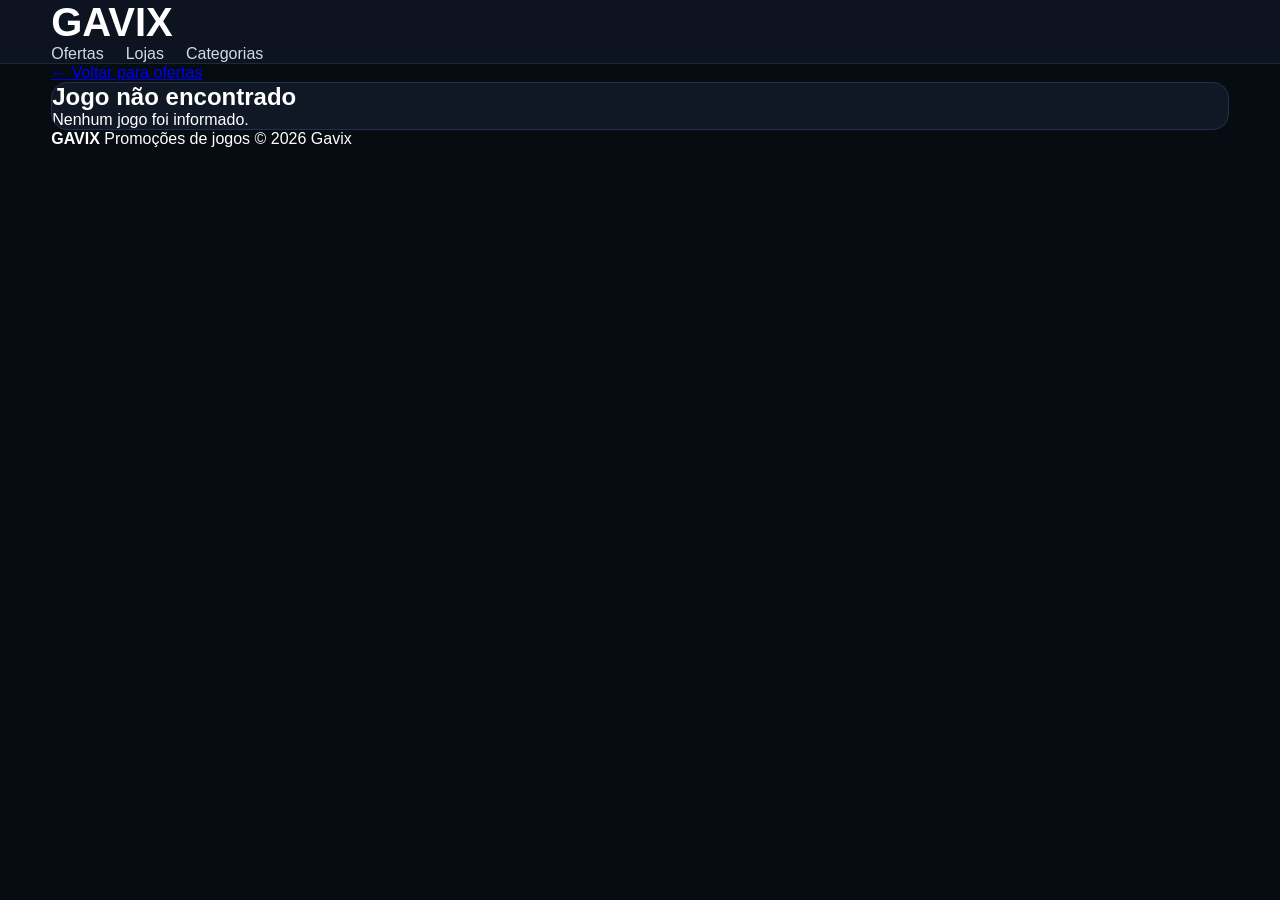
<file: jogo.html>
<!DOCTYPE html>
<html lang="pt-BR">

<head>

    <meta charset="UTF-8">

    <meta
        name="viewport"
        content="width=device-width, initial-scale=1.0"
    >

    <title>Gavix - Oferta</title>

    <link
        rel="stylesheet"
        href="style.css"
    >

</head>

<body>


    <header class="header">

        <div class="container header-content">

            <a
                href="index.html"
                class="logo"
            >
                GAVIX
            </a>


            <nav class="menu">

                <a href="index.html#ofertas">
                    Ofertas
                </a>

                <a href="index.html#lojas">
                    Lojas
                </a>

                <a href="index.html#categorias">
                    Categorias
                </a>

            </nav>

        </div>

    </header>



    <main class="container pagina-jogo">


        <a
            href="index.html"
            class="voltar"
        >
            ← Voltar para ofertas
        </a>


        <section
            id="detalhes-jogo"
            class="detalhes-jogo"
        >

            <div class="carregando">

                🔄 Carregando oferta...

            </div>

        </section>


        <section
            id="outras-ofertas"
            class="outras-ofertas"
        >

        </section>


    </main>



    <footer>

        <div class="container footer-content">

            <strong>
                GAVIX
            </strong>

            <span>
                Promoções de jogos
            </span>

            <span>
                © 2026 Gavix
            </span>

        </div>

    </footer>



    <script>

        async function carregarJogo() {

            const parametros =
                new URLSearchParams(
                    window.location.search
                );


            const nomeJogo =
                parametros.get("nome");


            const container =
                document.getElementById(
                    "detalhes-jogo"
                );


            const outras =
                document.getElementById(
                    "outras-ofertas"
                );


            if (!nomeJogo) {

                container.innerHTML = `
                    <div class="card">

                        <div class="card-content">

                            <h2>
                                Jogo não encontrado
                            </h2>

                            <p>
                                Nenhum jogo foi informado.
                            </p>

                        </div>

                    </div>
                `;

                return;

            }


            try {

                const resposta =
                    await fetch(
                        "data/ofertas.json?nocache=" +
                        Date.now()
                    );


                if (!resposta.ok) {

                    throw new Error(
                        "Erro ao carregar ofertas."
                    );

                }


                const ofertas =
                    await resposta.json();


                /*
                 * Procura todas as ofertas
                 * que possuem o mesmo nome.
                 */

                const ofertasDoJogo =
                    ofertas.filter(
                        function(item) {

                            return (
                                String(
                                    item.nome || ""
                                ).toLowerCase() ===
                                String(
                                    nomeJogo
                                ).toLowerCase()
                            );

                        }
                    );


                if (
                    ofertasDoJogo.length === 0
                ) {

                    container.innerHTML = `
                        <div class="card">

                            <div class="card-content">

                                <h2>
                                    Oferta não encontrada
                                </h2>

                                <p>
                                    Essa oferta pode ter expirado.
                                </p>

                            </div>

                        </div>
                    `;

                    return;

                }


                /*
                 * Melhor oferta
                 */

                const melhorOferta =
                    [...ofertasDoJogo].sort(
                        function(a, b) {

                            return (
                                Number(
                                    a.preco || 0
                                ) -
                                Number(
                                    b.preco || 0
                                )
                            );

                        }
                    )[0];


                const precoAntigo =
                    Number(
                        melhorOferta.preco_antigo
                    ) || 0;


                const precoAtual =
                    Number(
                        melhorOferta.preco
                    ) || 0;


                const economia =
                    Math.max(
                        0,
                        precoAntigo -
                        precoAtual
                    );


                const desconto =
                    Number(
                        melhorOferta.desconto
                    ) || 0;


                const simbolo =
                    melhorOferta.moeda === "USD"
                        ? "US$"
                        : "R$";


                const linkMelhorOferta =
                    melhorOferta.linkAfiliado ||
                    melhorOferta.link ||
                    "#";


                /*
                 * Página principal do jogo
                 */

                container.innerHTML = `

                    <div class="jogo-imagem">

                        <img
                            src="${melhorOferta.imagem || ""}"
                            alt="${melhorOferta.nome}"
                        >

                    </div>


                    <div class="jogo-info">

                        <span class="section-tag">
                            🔥 MELHOR OFERTA
                        </span>


                        <h1>
                            ${melhorOferta.nome}
                        </h1>


                        <div class="desconto">

                            🔥 ${desconto}% OFF

                        </div>


                        <div class="jogo-preco-antigo">

                            ${simbolo}
                            ${precoAntigo.toFixed(2)}

                        </div>


                        <div class="jogo-preco">

                            ${simbolo}
                            ${precoAtual.toFixed(2)}

                        </div>


                        <div class="jogo-economia">

                            💰 Você economiza
                            ${simbolo}
                            ${economia.toFixed(2)}

                        </div>


                        <div class="jogo-detalhes">

                            <div>

                                🏪

                                <strong>
                                    Loja
                                </strong>

                                <span>
                                    ${melhorOferta.loja || "Não informado"}
                                </span>

                            </div>


                            <div>

                                🎮

                                <strong>
                                    Plataforma
                                </strong>

                                <span>
                                    ${melhorOferta.plataforma || "PC"}
                                </span>

                            </div>

                        </div>


                        <a
                            href="${linkMelhorOferta}"
                            target="_blank"
                            rel="noopener noreferrer"
                            class="botao jogo-botao"
                        >

                            VER MELHOR OFERTA →

                        </a>

                    </div>

                `;


                /*
                 * Outras lojas
                 */

                if (
                    ofertasDoJogo.length > 1
                ) {

                    outras.innerHTML = `

                        <div class="section-header">

                            <div>

                                <span class="section-tag">
                                    COMPARAR PREÇOS
                                </span>

                                <h2>
                                    Outras lojas
                                </h2>

                            </div>

                        </div>


                        <div class="comparacao-lojas">

                            ${ofertasDoJogo
                                .sort(
                                    function(a, b) {

                                        return (
                                            Number(
                                                a.preco || 0
                                            ) -
                                            Number(
                                                b.preco || 0
                                            )
                                        );

                                    }
                                )
                                .map(
                                    function(oferta) {

                                        const preco =
                                            Number(
                                                oferta.preco
                                            ) || 0;

                                        const link =
                                            oferta.linkAfiliado ||
                                            oferta.link ||
                                            "#";

                                        return `

                                            <div class="oferta-loja">

                                                <div>

                                                    <strong>
                                                        🏪
                                                        ${oferta.loja || "Loja"}
                                                    </strong>

                                                    <span>
                                                        🎮
                                                        ${oferta.plataforma || "PC"}
                                                    </span>

                                                </div>


                                                <div>

                                                    <strong class="preco-comparacao">

                                                        ${oferta.moeda === "USD"
                                                            ? "US$"
                                                            : "R$"}
                                                        ${preco.toFixed(2)}

                                                    </strong>


                                                    <a
                                                        href="${link}"
                                                        target="_blank"
                                                        rel="noopener noreferrer"
                                                        class="botao"
                                                    >
                                                        VER OFERTA →
                                                    </a>

                                                </div>

                                            </div>

                                        `;

                                    }
                                )
                                .join("")}

                        </div>

                    `;

                }


                document.title =
                    "Gavix - " +
                    melhorOferta.nome;


            } catch (erro) {

                console.error(
                    erro
                );


                container.innerHTML = `

                    <div class="card">

                        <div class="card-content">

                            <h2>
                                Erro ao carregar oferta
                            </h2>

                            <p>
                                Tente atualizar a página.
                            </p>

                        </div>

                    </div>

                `;

            }

        }


        carregarJogo();

    </script>

</body>

</html>
</file>
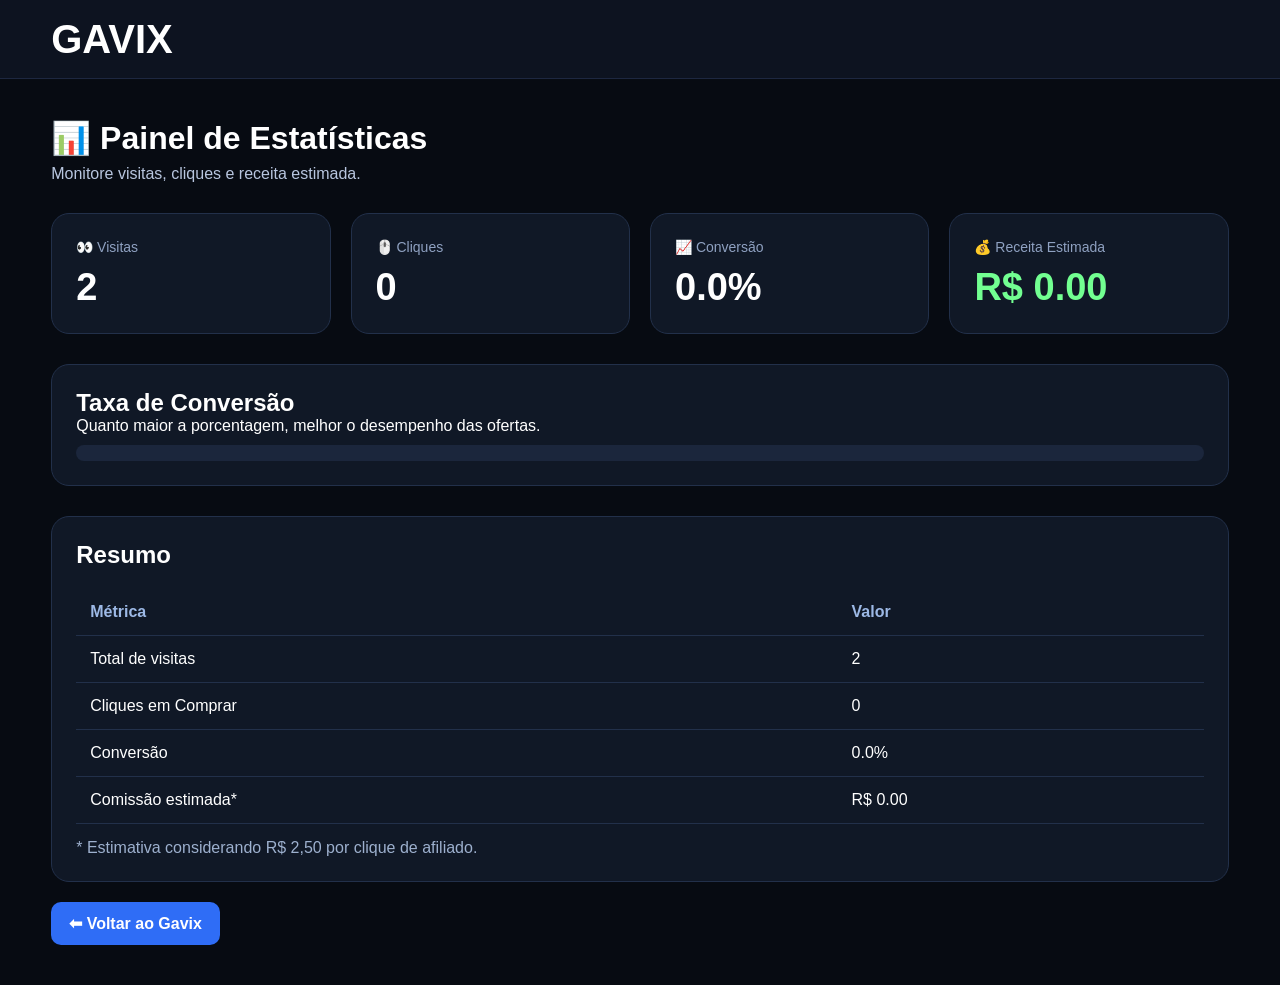
<file: stats.html>
<!DOCTYPE html>
<html lang="pt-BR">
<head>

<meta charset="UTF-8">
<meta name="viewport" content="width=device-width, initial-scale=1.0">

<title>GAVIX | Estatísticas</title>

<link rel="stylesheet" href="style.css">

<style>

body{
    background:#070b12;
}

.dashboard{
    padding:40px 0;
}

.stats-grid{
    display:grid;
    grid-template-columns:repeat(auto-fit,minmax(220px,1fr));
    gap:20px;
}

.stat-card{
    background:#101826;
    border:1px solid #22304a;
    border-radius:18px;
    padding:24px;
}

.stat-card span{
    color:#8fa1c1;
    font-size:14px;
}

.stat-card h2{
    font-size:38px;
    margin-top:10px;
    color:#fff;
}

.revenue{
    color:#72ff91 !important;
}

.panel{
    margin-top:30px;
    background:#101826;
    border:1px solid #22304a;
    border-radius:18px;
    padding:24px;
}

.progress{
    width:100%;
    height:16px;
    background:#1b263c;
    border-radius:999px;
    overflow:hidden;
    margin-top:10px;
}

.progress-bar{
    height:100%;
    width:0%;
    background:linear-gradient(90deg,#2f6df6,#72ff91);
    transition:.4s;
}

table{
    width:100%;
    border-collapse:collapse;
    margin-top:20px;
}

th,td{
    padding:14px;
    border-bottom:1px solid #22304a;
    text-align:left;
}

th{
    color:#9db9e6;
}

.back{
    display:inline-block;
    margin-top:20px;
    color:#fff;
    text-decoration:none;
    background:#2f6df6;
    padding:12px 18px;
    border-radius:10px;
    font-weight:700;
}

</style>

</head>

<body>

<header class="header">

<div class="container nav">

<a href="index.html" class="logo">GAVIX</a>

</div>

</header>

<main class="container dashboard">

<h1>📊 Painel de Estatísticas</h1>

<p style="color:#b8c6df;margin:8px 0 30px;">
Monitore visitas, cliques e receita estimada.
</p>

<div class="stats-grid">

<div class="stat-card">
<span>👀 Visitas</span>
<h2 id="visitas">0</h2>
</div>

<div class="stat-card">
<span>🖱️ Cliques</span>
<h2 id="cliques">0</h2>
</div>

<div class="stat-card">
<span>📈 Conversão</span>
<h2 id="conversao">0%</h2>
</div>

<div class="stat-card">
<span>💰 Receita Estimada</span>
<h2 id="receita" class="revenue">R$ 0,00</h2>
</div>

</div>

<div class="panel">

<h2>Taxa de Conversão</h2>

<p>
Quanto maior a porcentagem, melhor o desempenho das ofertas.
</p>

<div class="progress">

<div id="barra" class="progress-bar"></div>

</div>

</div>

<div class="panel">

<h2>Resumo</h2>

<table>

<tr>
<th>Métrica</th>
<th>Valor</th>
</tr>

<tr>
<td>Total de visitas</td>
<td id="t1">0</td>
</tr>

<tr>
<td>Cliques em Comprar</td>
<td id="t2">0</td>
</tr>

<tr>
<td>Conversão</td>
<td id="t3">0%</td>
</tr>

<tr>
<td>Comissão estimada*</td>
<td id="t4">R$ 0,00</td>
</tr>

</table>

<p style="margin-top:15px;color:#9db0ce;">
* Estimativa considerando R$ 2,50 por clique de afiliado.
</p>

</div>

<a href="index.html" class="back">
⬅ Voltar ao Gavix
</a>

</main>

<script src="analytics.js"></script>

<script>

const stats = carregarStats();

const visitas = stats.visitas;
const cliques = stats.cliques;

const conversao = visitas===0
?0
:((cliques/visitas)*100);

const receita = (cliques*2.5);

document.getElementById("visitas").textContent = visitas;
document.getElementById("cliques").textContent = cliques;
document.getElementById("conversao").textContent = conversao.toFixed(1)+"%";
document.getElementById("receita").textContent = "R$ "+receita.toFixed(2);

document.getElementById("t1").textContent = visitas;
document.getElementById("t2").textContent = cliques;
document.getElementById("t3").textContent = conversao.toFixed(1)+"%";
document.getElementById("t4").textContent = "R$ "+receita.toFixed(2);

document.getElementById("barra").style.width =
Math.min(conversao,100)+"%";

</script>

</body>
</html>
</file>
<file: style.css>
/* ==========================================
   GAVIX - STYLE DEFINITIVO
========================================== */

*{
    margin:0;
    padding:0;
    box-sizing:border-box;
    font-family:Segoe UI,Arial,sans-serif;
}

body{
    background:#070b12;
    color:#fff;
}

.container{
    width:92%;
    max-width:1350px;
    margin:auto;
}

/* NAVBAR */

.header{
    background:#0d1320;
    border-bottom:1px solid #1d2740;
    position:sticky;
    top:0;
    z-index:999;
}

.nav{
    height:78px;
    display:flex;
    align-items:center;
    gap:30px;
}

.logo{
    color:#fff;
    text-decoration:none;
    font-size:40px;
    font-weight:900;
}

nav{
    display:flex;
    gap:22px;
}

nav a{
    color:#d3d9e8;
    text-decoration:none;
}

nav a:hover{
    color:#4f8cff;
}

.search-top{
    margin-left:auto;
}

.search-top input{
    width:260px;
    padding:12px 15px;
    border-radius:12px;
    border:1px solid #243149;
    background:#111827;
    color:#fff;
}

/* HERO */

.hero{
    background:linear-gradient(90deg,#10192b,#1f3158);
    padding:70px 0;
}

.hero-grid{
    display:grid;
    grid-template-columns:2fr 1fr;
    gap:40px;
    align-items:center;
}

.tag{
    display:inline-block;
    background:#23428d;
    color:#d7e5ff;
    padding:8px 14px;
    border-radius:999px;
    font-size:12px;
    margin-bottom:18px;
}

.hero h1{
    font-size:56px;
    line-height:1.1;
    margin-bottom:18px;
}

.hero h1 span{
    color:#4f8cff;
}

.hero p{
    color:#c9d2e5;
    font-size:18px;
    margin-bottom:28px;
}

.btn{
    display:inline-block;
    background:#2f6df6;
    color:#fff;
    text-decoration:none;
    padding:14px 22px;
    border-radius:12px;
    font-weight:700;
}

.btn:hover{
    background:#4b86ff;
}

.status-box{
    background:#0f1625;
    border:1px solid #243149;
    border-radius:18px;
    padding:22px;
    display:flex;
    align-items:center;
    gap:15px;
}

.status-dot{
    width:18px;
    height:18px;
    border-radius:50%;
    background:#39ff73;
    box-shadow:0 0 12px #39ff73;
}

/* BANNER */

.banner{
    margin:45px 0;
    display:grid;
    grid-template-columns:2fr 1fr;
    gap:25px;
    background:#101826;
    border:1px solid #22304a;
    border-radius:20px;
    padding:22px;
}

.banner img{
    width:100%;
    border-radius:14px;
    aspect-ratio:16/9;
    object-fit:cover;
}

.banner-info{
    display:flex;
    flex-direction:column;
    justify-content:center;
}

.tag-small{
    color:#8bb6ff;
    font-size:13px;
}

.banner-info h2{
    font-size:40px;
    margin:10px 0;
}

.banner-info p{
    color:#c9d2e5;
}

.banner-price{
    color:#72ff91;
    font-size:42px;
    font-weight:900;
    margin:18px 0;
}

/* TITLES */

.title-row{
    display:flex;
    justify-content:space-between;
    align-items:center;
    margin:35px 0 18px;
}

/* TOP 10 */

#top10-lista{
    display:grid;
    gap:12px;
}

.top-item{
    background:#101826;
    border:1px solid #22304a;
    border-radius:14px;
    padding:12px;
    display:flex;
    align-items:center;
    gap:14px;
}

.top-rank{
    width:42px;
    height:42px;
    border-radius:50%;
    background:#243149;
    display:flex;
    align-items:center;
    justify-content:center;
    font-weight:800;
}

.top-item img{
    width:90px;
    height:50px;
    border-radius:8px;
    object-fit:cover;
}

.top-info{
    flex:1;
}

.top-price{
    color:#72ff91;
    font-size:22px;
    font-weight:900;
}

/* FILTROS */

.filtros{
    display:grid;
    grid-template-columns:2fr 1fr 1fr;
    gap:12px;
    margin-bottom:25px;
}

.filtros input,
.filtros select{
    background:#101826;
    color:#fff;
    border:1px solid #243149;
    padding:13px;
    border-radius:10px;
}

/* GRID */

.grid{
    display:grid;
    grid-template-columns:repeat(auto-fill,minmax(250px,1fr));
    gap:18px;
}

.card{
    background:#101826;
    border:1px solid #22304a;
    border-radius:16px;
    overflow:hidden;
    transition:.2s;
}

.card:hover{
    transform:translateY(-5px);
    border-color:#4f8cff;
}

.card img{
    width:100%;
    aspect-ratio:16/9;
    object-fit:cover;
}

.card-body{
    padding:15px;
}

.discount{
    display:inline-block;
    background:#163520;
    color:#74ff98;
    padding:6px 10px;
    border-radius:8px;
    font-size:12px;
}

.card h3{
    margin:12px 0;
    font-size:18px;
}

.old{
    color:#8d98ae;
    text-decoration:line-through;
}

.price{
    color:#72ff91;
    font-size:30px;
    font-weight:900;
    margin:6px 0;
}

.store{
    color:#c8d2e5;
    font-size:13px;
}

/* LOJAS */

.stores{
    display:grid;
    grid-template-columns:repeat(auto-fill,minmax(180px,1fr));
    gap:14px;
}

.store-box{
    background:#101826;
    border:1px solid #22304a;
    border-radius:14px;
    padding:18px;
    text-align:center;
}

/* SOBRE */

.about{
    margin:60px 0;
}

.about p{
    color:#c8d2e5;
    margin:16px 0 28px;
    line-height:1.8;
}

.about-grid{
    display:grid;
    grid-template-columns:repeat(3,1fr);
    gap:18px;
}

.info-card{
    background:#101826;
    border:1px solid #22304a;
    border-radius:16px;
    padding:22px;
}

/* FOOTER */

.footer{
    border-top:1px solid #1d2740;
    padding:24px 0;
    display:flex;
    justify-content:space-between;
    color:#bfc8da;
}

/* ==========================================
   GAME PAGE
========================================== */

.game-hero{
    display:grid;
    grid-template-columns:420px 1fr;
    gap:40px;
    margin:45px 0;
    align-items:center;
}

.game-cover{
    border-radius:18px;
    overflow:hidden;
    border:1px solid #22304a;
}

.game-cover img{
    width:100%;
    aspect-ratio:3/4;
    object-fit:cover;
    display:block;
}

.game-content{
    display:flex;
    flex-direction:column;
    gap:14px;
}

.game-badge{
    width:max-content;
    background:#1c2f55;
    color:#9fc3ff;
    padding:8px 14px;
    border-radius:999px;
}

.game-content h1{
    font-size:48px;
}

.game-price-old{
    color:#8d98ae;
    text-decoration:line-through;
}

.game-price{
    color:#72ff91;
    font-size:54px;
    font-weight:900;
}

.buy-btn{
    width:max-content;
    background:#2f6df6;
    color:#fff;
    text-decoration:none;
    padding:16px 28px;
    border-radius:12px;
    font-weight:700;
}

/* TAGS */

.tags{
    display:flex;
    flex-wrap:wrap;
    gap:10px;
    margin:18px 0;
}

.tag-item{
    background:#18233b;
    color:#8db7ff;
    padding:10px 15px;
    border-radius:999px;
    border:1px solid #29406d;
}

/* SCORE */

.score-box{
    background:#101826;
    border:1px solid #22304a;
    border-radius:18px;
    padding:24px;
    display:flex;
    align-items:center;
    gap:24px;
}

.score-circle{
    width:100px;
    height:100px;
    border-radius:50%;
    background:#2f6df6;
    display:flex;
    align-items:center;
    justify-content:center;
    font-size:34px;
    font-weight:900;
}

/* GALERIA */

.gallery-grid{
    display:grid;
    grid-template-columns:repeat(2,1fr);
    gap:15px;
}

.gallery-grid img{
    width:100%;
    border-radius:12px;
    aspect-ratio:16/9;
    object-fit:cover;
}

/* SPECS */

.spec-grid{
    display:grid;
    grid-template-columns:repeat(4,1fr);
    gap:16px;
}

.spec-card{
    background:#101826;
    border:1px solid #22304a;
    border-radius:16px;
    padding:20px;
}

.spec-card span{
    display:block;
    color:#8fa1c1;
    margin-bottom:8px;
}

.description{
    margin:50px 0;
}

.description p{
    color:#c9d2e5;
    line-height:1.9;
}

/* RESPONSIVO */

@media(max-width:900px){

.hero-grid,
.banner,
.game-hero{
grid-template-columns:1fr;
}

.filtros{
grid-template-columns:1fr;
}

.about-grid,
.spec-grid,
.gallery-grid{
grid-template-columns:1fr;
}

nav,
.search-top{
display:none;
}

.hero h1{
font-size:40px;
}

.footer{
flex-direction:column;
gap:10px;
}

}/* ==========================================
   GAVIX V10 - CARROSSEL E CATEGORIAS
========================================== */

.carousel{
    margin:35px 0;
    display:grid;
    grid-template-columns:2fr 1fr;
    gap:25px;
    background:#101826;
    border:1px solid #22304a;
    border-radius:22px;
    overflow:hidden;
}

.carousel-image img{
    width:100%;
    height:100%;
    object-fit:cover;
    display:block;
}

.carousel-info{
    padding:28px;
    display:flex;
    flex-direction:column;
    justify-content:center;
}

.carousel-tag{
    color:#8db7ff;
    font-size:13px;
    font-weight:700;
}

.carousel-info h2{
    font-size:36px;
    margin:12px 0;
}

.carousel-info p{
    color:#c7d0e2;
    line-height:1.6;
}

.carousel-price{
    font-size:42px;
    color:#72ff91;
    font-weight:900;
    margin:18px 0;
}

/* CATEGORIAS */

.category-grid{
    display:flex;
    flex-wrap:wrap;
    gap:12px;
    margin-bottom:30px;
}

.cat{
    padding:12px 18px;
    border-radius:999px;
    border:1px solid #29406d;
    background:#18233b;
    color:#9dc3ff;
    cursor:pointer;
    font-weight:700;
    transition:.2s;
}

.cat:hover{
    background:#244377;
}

.cat.active{
    background:#2f6df6;
    color:#fff;
    border-color:#2f6df6;
}

/* RESPONSIVO */

@media(max-width:900px){

.carousel{
    grid-template-columns:1fr;
}

.carousel-info{
    padding:20px;
}

.carousel-info h2{
    font-size:28px;
}

.category-grid{
    justify-content:center;
}

}
</file>
